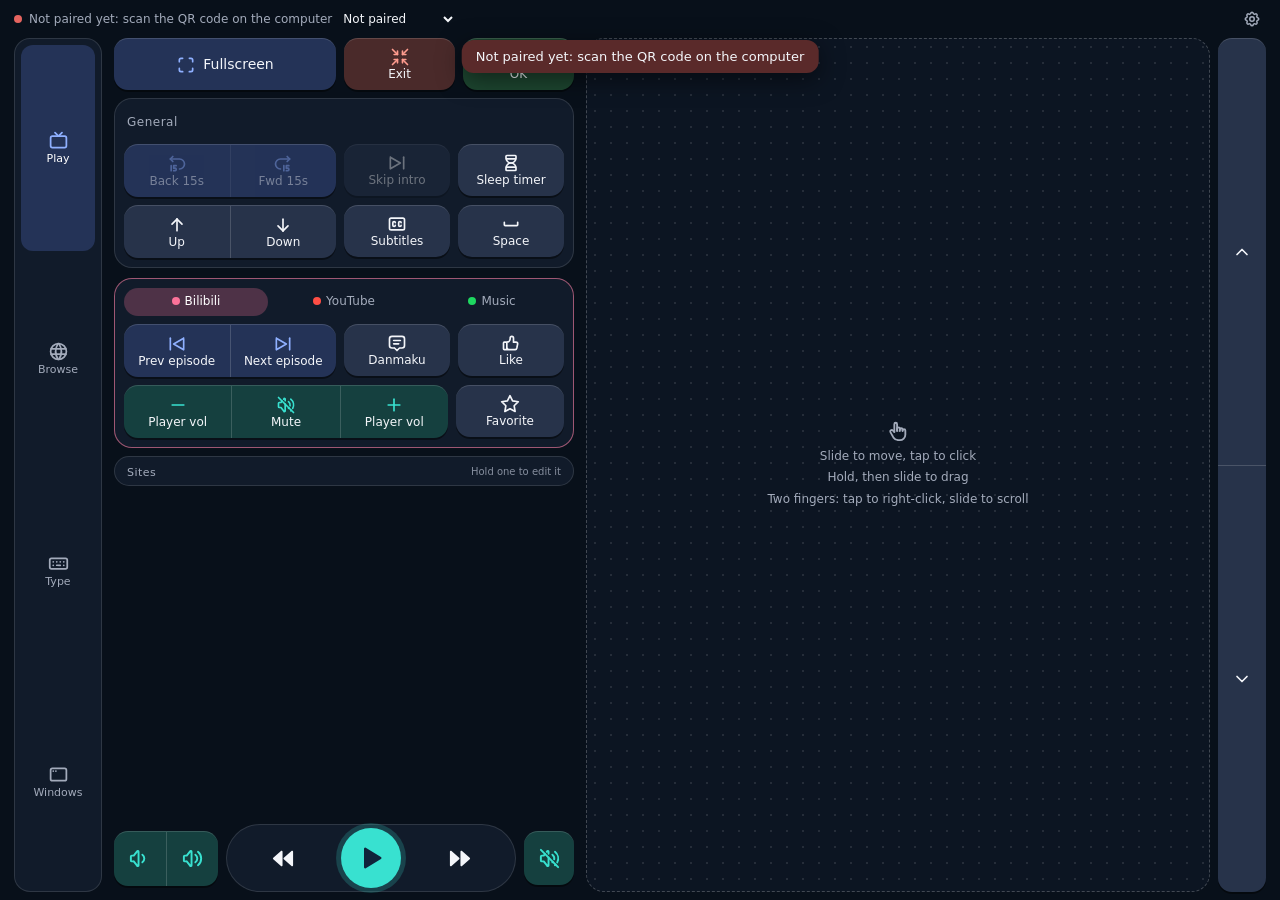
<file: src/phone_remote/web/index.html>
<!doctype html>
<html lang="en">
<head>
<meta charset="utf-8">
<meta name="viewport" content="width=device-width, initial-scale=1, maximum-scale=1, user-scalable=no, viewport-fit=cover">
<meta name="theme-color" content="#08101a">
<meta name="apple-mobile-web-app-capable" content="yes">
<meta name="mobile-web-app-capable" content="yes">
<meta name="apple-mobile-web-app-status-bar-style" content="black-translucent">
<meta name="apple-mobile-web-app-title" content="Remote">
<title>Remote</title>
<link rel="icon" href="favicon.svg" type="image/svg+xml">
<link rel="icon" href="favicon-32.png" sizes="32x32" type="image/png">
<link rel="icon" href="icon-192.png" sizes="192x192" type="image/png">
<link rel="apple-touch-icon" href="apple-touch-icon.png">
<!-- Android home screen name and icons. It has no start_url on purpose: the icon must keep the #token it was added with. -->
<link rel="manifest" href="manifest.webmanifest">
<link rel="stylesheet" href="css/app.css">
<!-- Keeps the English text from flashing before js/i18n.js swaps in another language -->
<script>try { if ((localStorage.lang || navigator.language).slice(0, 2) !== "en") document.documentElement.className = "translating"; } catch (e) {}</script>
</head>
<body data-screen="play">

<header><span id="dot"></span><span id="status">Connecting…</span><select id="device" aria-label="Switch computer"></select><span id="vol" class="vol" data-feature="volume_display"></span><button id="gear" aria-label="Settings"><svg class="ic"><use href="icons.svg#settings"/></svg></button></header>
<div id="toast" role="status"></div>

<!--
  The text in this file is English. js/i18n.js holds the other languages, keyed by the English text,
  so a new or changed label here needs a matching entry there.

  Attributes on buttons:
  data-k        key combination; mod means Ctrl on Windows and Command on a Mac
  data-mac      the combination to use on a Mac when it differs
  data-cmd      a command that is not a key press, such as playpause
  data-rel      seconds to jump relative to the current position
  data-step     direction of a jump whose length is chosen in Settings (backward / forward); js/settings.js sets its data-rel
  data-repeat   repeats while held
  data-only     only shown on this system (win / mac)
  data-feature  the feature switch it belongs to; removed when the switch is off
  Button colours: c-play blue (playback, main action)  c-vol cyan (volume)  c-ok green (confirm)
                  the play / pause key itself is brand cyan, the colour of the logo's signal
                  c-nav yellow (navigation)  c-exit red (exit, close, delete)
  Icons: <svg class="ic"><use href="icons.svg#name"/></svg>, the list is in scripts/build-icons.py

  Layout classes (css/app.css decides what each means at each screen size):
  roomy-only    shown on tablets only, where there is space to spare
  pair          two groups that sit side by side on an upright tablet and stack everywhere else
-->

<!-- Play -->
<section class="screen" id="play">
  <div class="card" id="nowcard" hidden>
    <!-- What kind of thing is playing (music or video), its title and artist, and the app playing it -->
    <div id="now" data-feature="play_state"><svg class="ic" id="nowkind" role="img" hidden><use href=""/></svg><span id="nowtitle"></span><small id="nowapp"></small></div>
    <div id="prog" data-feature="progress"><span id="cur">0:00</span><div id="track"><div id="fill"></div><div id="knob"></div></div><span id="total">0:00</span><span class="vol" data-feature="volume_display"></span></div>
  </div>
  <div class="padrow" data-feature="touchpad">
    <div class="pad"><svg class="ic"><use href="icons.svg#hand-finger"/></svg><span>Slide to move, tap to click<br>Hold, then slide to drag<br>Two fingers: tap to right-click, slide to scroll</span></div>
    <div class="rocker col">
      <button data-scroll="250" data-repeat aria-label="Scroll up"><svg class="ic"><use href="icons.svg#chevron-up"/></svg></button>
      <button data-scroll="-250" data-repeat aria-label="Scroll down"><svg class="ic"><use href="icons.svg#chevron-down"/></svg></button>
    </div>
  </div>

  <div class="row r211">
    <button class="c-play big" data-k="f"><svg class="ic"><use href="icons.svg#maximize"/></svg>Fullscreen</button>
    <button class="c-exit" data-k="esc"><svg class="ic"><use href="icons.svg#arrows-minimize"/></svg>Exit</button>
    <button class="c-ok" data-k="enter"><svg class="ic"><use href="icons.svg#check"/></svg>OK</button>
  </div>

  <div class="group" id="sitegroup">
    <div class="sitepanel">
    <div class="tabs" data-feature="site_keys">
      <button data-site="any">General</button>
      <button data-site="bili" style="--site:#fb7299"><em></em>Bilibili</button>
      <button data-site="yt" style="--site:#ff4e45"><em></em>YouTube</button>
      <button data-site="music" style="--site:#1ed760"><em></em>Music</button>
    </div>

    <div class="site" id="bili" data-feature="site_keys" style="--site:#fb7299">
      <div class="row r211">
        <div class="rocker c-play">
          <button data-k="["><svg class="ic"><use href="icons.svg#player-skip-back"/></svg>Prev episode</button>
          <button data-k="]"><svg class="ic"><use href="icons.svg#player-skip-forward"/></svg>Next episode</button>
        </div>
        <button data-k="d"><svg class="ic"><use href="icons.svg#message-2"/></svg>Danmaku</button>
        <button data-k="q"><svg class="ic"><use href="icons.svg#thumb-up"/></svg>Like</button>
      </div>
      <div class="row r31">
        <div class="rocker c-vol">
          <button data-k="down" data-repeat aria-label="Player volume down"><svg class="ic"><use href="icons.svg#minus"/></svg>Player vol</button>
          <button data-k="m"><svg class="ic"><use href="icons.svg#volume-off"/></svg>Mute</button>
          <button data-k="up" data-repeat aria-label="Player volume up"><svg class="ic"><use href="icons.svg#plus"/></svg>Player vol</button>
        </div>
        <button data-k="e"><svg class="ic"><use href="icons.svg#star"/></svg>Favorite</button>
      </div>
    </div>

    <div class="site" id="yt" data-feature="site_keys" style="--site:#ff4e45">
      <div class="row r211">
        <div class="rocker c-play">
          <button data-k="shift+p"><svg class="ic"><use href="icons.svg#player-skip-back"/></svg>Prev video</button>
          <button data-k="shift+n"><svg class="ic"><use href="icons.svg#player-skip-forward"/></svg>Next video</button>
        </div>
        <button data-k="c"><svg class="ic"><use href="icons.svg#badge-cc"/></svg>Subtitles</button>
        <button data-k="t"><svg class="ic"><use href="icons.svg#rectangle"/></svg>Theater</button>
      </div>
      <div class="row r22">
        <div class="rocker c-play">
          <button data-k="j" data-repeat><svg class="ic"><use href="icons.svg#rewind-backward-10"/></svg>Back 10s</button>
          <button data-k="l" data-repeat><svg class="ic"><use href="icons.svg#rewind-forward-10"/></svg>Fwd 10s</button>
        </div>
        <div class="rocker">
          <button data-k="shift+,"><svg class="ic"><use href="icons.svg#minus"/></svg>Slower</button>
          <button data-k="shift+."><svg class="ic"><use href="icons.svg#plus"/></svg>Faster</button>
        </div>
      </div>
    </div>

    <div class="site" id="music" data-feature="site_keys" style="--site:#1ed760">
      <div class="row r22">
        <div class="rocker c-play" data-only="win">
          <button data-k="prev"><svg class="ic"><use href="icons.svg#player-skip-back"/></svg>Prev track</button>
          <button data-k="next"><svg class="ic"><use href="icons.svg#player-skip-forward"/></svg>Next track</button>
        </div>
        <div class="rocker c-play" data-feature="progress">
          <button data-rel="-10"><svg class="ic"><use href="icons.svg#rewind-backward-10"/></svg>Back 10s</button>
          <button data-rel="10"><svg class="ic"><use href="icons.svg#rewind-forward-10"/></svg>Fwd 10s</button>
        </div>
      </div>
    </div>
    </div>

    <div class="site" id="any">
      <div class="gtitle roomy-only">General</div>
      <div class="row r211">
        <div class="rocker c-play" data-feature="progress">
          <button data-rel="-15" data-step="backward"><svg class="ic"><use href="icons.svg#rewind-backward-15"/></svg><span>Back 15s</span></button>
          <button data-rel="15" data-step="forward"><svg class="ic"><use href="icons.svg#rewind-forward-15"/></svg><span>Fwd 15s</span></button>
        </div>
        <button data-rel="90" data-feature="progress"><svg class="ic"><use href="icons.svg#player-skip-forward"/></svg>Skip intro</button>
        <button id="timer" data-feature="sleep_timer"><svg class="ic"><use href="icons.svg#hourglass"/></svg><span>Sleep timer</span></button>
      </div>
      <div class="row r211">
        <div class="rocker">
          <button data-k="up" data-repeat><svg class="ic"><use href="icons.svg#arrow-up"/></svg>Up</button>
          <button data-k="down" data-repeat><svg class="ic"><use href="icons.svg#arrow-down"/></svg>Down</button>
        </div>
        <button data-k="c"><svg class="ic"><use href="icons.svg#badge-cc"/></svg>Subtitles</button>
        <button data-k="space"><svg class="ic"><use href="icons.svg#space"/></svg>Space</button>
      </div>
    </div>
  </div>

  <!-- The same shortcuts as on the Browse screen -->
  <div class="group roomy-only" data-feature="open_sites">
    <div class="gtitle">Sites<small>Hold one to edit it</small></div>
    <div class="row r1111 shortcuts"></div>
  </div>
</section>

<!-- Browse -->
<section class="screen" id="browse">
  <div class="padrow" data-feature="touchpad">
    <div class="pad"><svg class="ic"><use href="icons.svg#hand-finger"/></svg><span>Slide to move, tap to click<br>Hold, then slide to drag<br>Two fingers: tap to right-click, slide to scroll</span></div>
    <div class="rocker col">
      <button data-scroll="250" data-repeat aria-label="Scroll up"><svg class="ic"><use href="icons.svg#chevron-up"/></svg></button>
      <button data-scroll="-250" data-repeat aria-label="Scroll down"><svg class="ic"><use href="icons.svg#chevron-down"/></svg></button>
    </div>
  </div>

  <div class="pair" data-feature="browser_keys">
  <div class="group">
    <div class="gtitle">Page</div>
    <div class="row r212">
      <div class="rocker c-nav">
        <button data-k="alt+left" data-mac="mod+["><svg class="ic"><use href="icons.svg#arrow-left"/></svg>Back</button>
        <button data-k="alt+right" data-mac="mod+]"><svg class="ic"><use href="icons.svg#arrow-right"/></svg>Forward</button>
      </div>
      <button data-k="mod+r"><svg class="ic"><use href="icons.svg#refresh"/></svg>Reload</button>
      <div class="rocker">
        <button data-k="mod+-" aria-label="Zoom out"><svg class="ic"><use href="icons.svg#zoom-out"/></svg></button>
        <button data-k="mod+=" aria-label="Zoom in"><svg class="ic"><use href="icons.svg#zoom-in"/></svg></button>
      </div>
    </div>
  </div>
  <div class="group">
    <div class="gtitle">Tabs</div>
    <div class="row r211">
      <div class="rocker c-nav">
        <button data-k="ctrl+shift+tab"><svg class="ic"><use href="icons.svg#chevron-left"/></svg>Prev tab</button>
        <button data-k="ctrl+tab"><svg class="ic"><use href="icons.svg#chevron-right"/></svg>Next tab</button>
      </div>
      <button data-k="mod+t"><svg class="ic"><use href="icons.svg#plus"/></svg>New tab</button>
      <button class="c-exit" data-k="mod+w"><svg class="ic"><use href="icons.svg#x"/></svg>Close tab</button>
    </div>
  </div>
  </div>

  <div class="group" data-feature="open_sites">
    <div class="gtitle">Sites<small>Hold one to edit it</small></div>
    <div class="row r1111 shortcuts"></div>
  </div>
</section>

<!-- Type -->
<section class="screen" id="type">
  <div class="compose" data-feature="text_input">
    <textarea id="text" enterkeyhint="enter" autocomplete="off" placeholder="Type here, or tap the mic on your keyboard to dictate"></textarea>
    <div class="row r12">
      <button id="closeText" class="expanded-only">Close</button>
      <button class="c-exit expanded-only" data-k="backspace" data-repeat aria-label="Backspace on PC"><svg class="ic"><use href="icons.svg#backspace"/></svg></button>
      <button id="sendText">Type only</button>
      <button id="sendEnter" class="primary"><svg class="ic"><use href="icons.svg#send"/></svg>Type and press Enter</button>
    </div>
  </div>
  <div class="padrow" data-feature="touchpad">
    <div class="pad"><svg class="ic"><use href="icons.svg#hand-finger"/></svg><span>Slide to move, tap to click<br>Hold, then slide to drag<br>Two fingers: tap to right-click, slide to scroll</span></div>
    <div class="rocker col">
      <button data-scroll="250" data-repeat aria-label="Scroll up"><svg class="ic"><use href="icons.svg#chevron-up"/></svg></button>
      <button data-scroll="-250" data-repeat aria-label="Scroll down"><svg class="ic"><use href="icons.svg#chevron-down"/></svg></button>
    </div>
  </div>
  <div class="pair">
  <div class="group">
    <div class="gtitle roomy-only">Editing</div>
    <div class="row r211">
      <button class="c-ok big" data-k="enter"><svg class="ic"><use href="icons.svg#corner-down-left"/></svg>Enter</button>
      <button data-k="shift+enter"><svg class="ic"><use href="icons.svg#arrow-bar-down"/></svg>New line</button>
      <button class="c-exit" data-k="backspace" data-repeat><svg class="ic"><use href="icons.svg#backspace"/></svg>Backspace</button>
    </div>
    <div class="row r1111">
      <button data-k="mod+a"><svg class="ic"><use href="icons.svg#select-all"/></svg>Select all</button>
      <button data-k="mod+z"><svg class="ic"><use href="icons.svg#arrow-back-up"/></svg>Undo</button>
      <button data-k="tab" data-repeat><svg class="ic"><use href="icons.svg#arrow-bar-to-right"/></svg>Tab</button>
      <button data-k="mod+l"><svg class="ic"><use href="icons.svg#link"/></svg>Address bar</button>
    </div>
  </div>
  <!-- Keys named after what they are, because each means something different from one program to the next:
       Esc stops an AI reply or closes a dialog, Ctrl+C interrupts a terminal, Shift+Tab switches mode in Claude Code. -->
  <div class="group">
    <div class="gtitle roomy-only">Control</div>
    <div class="row r1111">
      <button data-k="up" data-repeat><svg class="ic"><use href="icons.svg#arrow-up"/></svg>Up</button>
      <button data-k="down" data-repeat><svg class="ic"><use href="icons.svg#arrow-down"/></svg>Down</button>
      <button data-k="shift+tab"><svg class="ic"><use href="icons.svg#switch-horizontal"/></svg>Shift+Tab</button>
      <!-- Ctrl/Cmd+Shift+O starts a new conversation in ChatGPT -->
      <button data-k="mod+shift+o"><svg class="ic"><use href="icons.svg#message-plus"/></svg>New AI chat</button>
    </div>
    <div class="row r112">
      <button class="c-exit" data-k="esc"><svg class="ic"><use href="icons.svg#player-stop"/></svg>Esc</button>
      <button class="c-exit" data-k="ctrl+c"><svg class="ic"><use href="icons.svg#x"/></svg>Ctrl+C</button>
      <button class="c-play big" data-k="win+h" data-mac="ctrl+alt+d"><svg class="ic"><use href="icons.svg#microphone"/></svg>Dictate on PC</button>
    </div>
  </div>
  </div>
</section>

<!-- Windows -->
<section class="screen" id="wins">
  <div class="padrow roomy-only" data-feature="touchpad">
    <div class="pad"><svg class="ic"><use href="icons.svg#hand-finger"/></svg><span>Slide to move, tap to click<br>Hold, then slide to drag<br>Two fingers: tap to right-click, slide to scroll</span></div>
    <div class="rocker col">
      <button data-scroll="250" data-repeat aria-label="Scroll up"><svg class="ic"><use href="icons.svg#chevron-up"/></svg></button>
      <button data-scroll="-250" data-repeat aria-label="Scroll down"><svg class="ic"><use href="icons.svg#chevron-down"/></svg></button>
    </div>
  </div>
  <div class="label" data-feature="windows">Tap a window to bring it to the front</div>
  <div id="winlist" data-feature="windows"></div>
  <div class="group" id="winkeys">
    <div class="gtitle">Current window</div>
    <div class="row r22">
      <!-- Win+Shift+Right sends the window to the next monitor, for example a TV plugged in as a second screen -->
      <button class="c-nav big" data-k="win+shift+right" data-only="win"><svg class="ic"><use href="icons.svg#screen-share"/></svg>To other screen</button>
      <div class="rocker">
        <button data-k="win+down" data-mac="mod+m"><svg class="ic"><use href="icons.svg#minus"/></svg>Minimize</button>
        <button data-k="win+up" data-mac="ctrl+mod+f"><svg class="ic"><use href="icons.svg#maximize"/></svg>Maximize</button>
      </div>
    </div>
    <div class="row r111">
      <button data-k="alt+tab" data-mac="mod+tab"><svg class="ic"><use href="icons.svg#switch-horizontal"/></svg>Last window</button>
      <button data-k="win+tab" data-mac="ctrl+up"><svg class="ic"><use href="icons.svg#layout-grid"/></svg>All windows</button>
      <button class="c-play" data-k="f11" data-only="win"><svg class="ic"><use href="icons.svg#arrows-maximize"/></svg>Page fullscreen</button>
    </div>
  </div>
</section>

<!-- Playback bar, always visible -->
<div class="bar">
  <div class="rocker c-vol">
    <button data-k="voldown" data-repeat aria-label="Volume down"><svg class="ic"><use href="icons.svg#volume-2"/></svg></button>
    <button data-k="volup" data-repeat aria-label="Volume up"><svg class="ic"><use href="icons.svg#volume"/></svg></button>
  </div>
  <div class="seek">
    <button data-k="left" data-repeat aria-label="Rewind"><svg class="ic"><use href="icons.svg#player-track-prev"/></svg></button>
    <button class="playbtn" data-cmd="playpause" data-state="unknown" aria-label="Play or pause"><svg class="ic s-play"><use href="icons.svg#player-play"/></svg><svg class="ic s-pause"><use href="icons.svg#player-pause"/></svg></button>
    <button data-k="right" data-repeat aria-label="Fast forward"><svg class="ic"><use href="icons.svg#player-track-next"/></svg></button>
  </div>
  <button class="c-vol mute" data-k="mute" aria-label="Mute"><svg class="ic"><use href="icons.svg#volume-off"/></svg></button>
</div>

<nav>
  <button data-go="play"><svg class="ic"><use href="icons.svg#device-tv"/></svg>Play</button>
  <button data-go="browse"><svg class="ic"><use href="icons.svg#world"/></svg>Browse</button>
  <button data-go="type"><svg class="ic"><use href="icons.svg#keyboard"/></svg>Type</button>
  <button data-go="wins"><svg class="ic"><use href="icons.svg#app-window"/></svg>Windows</button>
</nav>

<!-- Add or edit a site shortcut -->
<div id="sheet" class="sheet" role="dialog" aria-modal="true" aria-labelledby="sheettitle" hidden>
  <form id="sheetform">
    <h3 id="sheettitle">Add shortcut</h3>
    <label>Address<input id="sheeturl" type="text" inputmode="url" autocomplete="off" autocapitalize="off" spellcheck="false" placeholder="bilibili.com"></label>
    <label>Name<input id="sheetname" type="text" maxlength="12" autocomplete="off" placeholder="Leave empty to use the page's own title"></label>
    <p id="sheeterror" class="error" role="alert"></p>
    <div class="row r12">
      <button type="button" id="sheetcancel">Cancel</button>
      <button type="submit" class="primary" id="sheetsave">Save</button>
    </div>
    <button type="button" class="c-exit" id="sheetdelete"><svg class="ic"><use href="icons.svg#trash"/></svg>Delete this shortcut</button>
  </form>
</div>

<!-- Add another computer, or rename the current one (then only the name field shows) -->
<div id="devsheet" class="sheet" role="dialog" aria-modal="true" aria-labelledby="devtitle" hidden>
  <form id="devform">
    <h3 id="devtitle">Add computer</h3>
    <div id="devadd">
      <!-- One photo, not a live camera: a page served over plain HTTP is not allowed the camera itself (js/qr.js) -->
      <button type="button" id="devphoto" class="big">Take a photo of its QR code</button>
      <input id="devfile" type="file" accept="image/*" capture="environment" hidden>
      <label>Address shown on that computer's QR page<input id="devurl" type="text" inputmode="url" autocomplete="off" autocapitalize="off" spellcheck="false" placeholder="192.168.1.5:8765/#code"></label>
      <p id="deverror" class="error" role="alert"></p>
      <p class="hint">Take a photo of the QR code on that computer's screen, or type the address shown under it. The address is stored only on this device.</p>
    </div>
    <label>Name<input id="devname" type="text" maxlength="16" autocomplete="off" placeholder="Leave empty to use the computer's own name"></label>
    <div class="row r12">
      <button type="button" id="devcancel">Cancel</button>
      <button type="submit" class="primary" id="devsave">Save</button>
    </div>
  </form>
</div>

<!-- Shown once, on a home screen icon that still holds the IP address (js/stable.js) -->
<div id="stablesheet" class="sheet" role="dialog" aria-modal="true" aria-labelledby="stabletitle" hidden>
  <form>
    <h3 id="stabletitle">Keep this icon working</h3>
    <p class="hint">The router can give this computer a new address, and then this icon stops opening. Open the address that stays the same, add that page to your home screen, then delete this icon.</p>
    <div class="row r12">
      <button type="button" id="stablelater">Later</button>
      <a id="stablelink" class="button primary" target="_blank" rel="noopener">Open new address</a>
    </div>
  </form>
</div>

<!-- Settings, opened from the gear in the header. Each choice takes effect as soon as it is tapped. -->
<div id="setsheet" class="sheet" role="dialog" aria-modal="true" aria-labelledby="settitle" hidden>
  <form id="setform">
    <h3 id="settitle">Settings</h3>
    <div class="field">
      <div class="flabel">Language</div>
      <div class="seg" id="setlang"><button type="button" data-value="en">English</button><button type="button" data-value="zh">中文</button></div>
    </div>
    <div class="field">
      <div class="flabel">Touchpad side when the screen is wide</div>
      <div class="seg" id="setside"><button type="button" data-value="left">Left</button><button type="button" data-value="right">Right</button></div>
      <p class="hint">Right suits steering the pointer with your right thumb.</p>
    </div>
    <div class="field" data-feature="progress">
      <div class="flabel">Back and Fwd jump on the General tab</div>
      <div class="seg" id="setseek"><button type="button" data-value="5">5s</button><button type="button" data-value="10">10s</button><button type="button" data-value="15">15s</button><button type="button" data-value="30">30s</button></div>
    </div>
    <p class="hint" id="setversion"></p>
    <button type="submit" class="primary">Done</button>
  </form>
</div>

<script type="module" src="js/main.js"></script>
</body>
</html>
</file>
<file: src/phone_remote/web/css/app.css>
/* 三层亮度：背景最暗，面板居中，按键最亮。颜色按功能分：
   蓝 播放和主操作 / 青 音量 / 绿 确认 / 黄 跳转 / 红 退出、关闭、删除，其余是灰色。 */
:root {
  /* Surfaces lean toward the logo's navy (#10233a); --brand is its signal cyan */
  --bg:#08101a; --panel:#111b2a; --key:#27334a; --key-on:#35435d; --line:rgba(255,255,255,.12);
  --brand:#38e1d0; --brand-on:#2cc4b4; --brand-ink:#10233a;
  --text:#f4f6fa; --dim:#a3abbb; --ok:#3ddc97; --bad:#e5645f;
  --play:#5b8cff; --play-on:#4673e0; --play-bg:#243357; --play-ic:#8fb0ff;
  --vol-bg:#15403f; --vol-ic:#38e1d0; --confirm-bg:#1d4630; --confirm-ic:#6fe3a2;
  --nav-bg:#473a1c; --nav-ic:#ffd27a; --exit-bg:#4a2a2a; --exit-ic:#ff9c8f;
  --keyh:clamp(42px, 6.6dvh, 52px); --gap:8px;
}
* { box-sizing:border-box; -webkit-tap-highlight-color:transparent; -webkit-touch-callout:none; user-select:none; -webkit-user-select:none; }
/* overscroll-behavior stops pull-to-refresh on Android. Chrome reads it from body, Firefox only from html. */
html { height:100%; background:var(--bg); overscroll-behavior:none; }
body { margin:0 auto; height:100%; height:100dvh; max-width:520px; overflow:hidden; overscroll-behavior:none;
       background:var(--bg); color:var(--text); font-family:system-ui,-apple-system,"PingFang SC","Microsoft YaHei",sans-serif;
       display:flex; flex-direction:column; padding:calc(8px + env(safe-area-inset-top)) 14px 0; }
[hidden] { display:none !important; }
.ic { width:20px; height:20px; display:block; margin:0 auto 1px; pointer-events:none; flex:none; }

/* 顶部状态 */
header { display:flex; align-items:center; gap:7px; height:26px; flex:none; font-size:12px; color:var(--dim); }
#dot { width:8px; height:8px; border-radius:50%; background:var(--dim); }
#dot.ok { background:var(--ok); } #dot.bad { background:var(--bad); }
.vol { color:var(--vol-ic); font-weight:600; font-variant-numeric:tabular-nums; }
#vol { margin-left:auto; }
#prog .vol { display:none; }   /* the copy in the progress line, shown on an upright phone */

/* 按键：顶部一道高光、底部一道阴影，看起来是凸起可按的 */
button, a.button { font:inherit; color:var(--text); background:var(--key); border:0; border-top:1px solid rgba(255,255,255,.14); border-radius:14px;
         height:var(--keyh); min-width:0; font-size:12px; line-height:1.15; padding:0 2px; box-shadow:0 2px 0 rgba(0,0,0,.45); touch-action:manipulation;
         transition:transform .08s, filter .08s; }
a.button { text-decoration:none; }
button.on { filter:brightness(1.35); transform:translateY(1px) scale(.98); }
button.c-play { background:var(--play-bg); } .c-play .ic { color:var(--play-ic); }
button.c-vol { background:var(--vol-bg); } .c-vol .ic { color:var(--vol-ic); }
button.c-ok { background:var(--confirm-bg); } .c-ok .ic { color:var(--confirm-ic); }
button.c-nav { background:var(--nav-bg); } .c-nav .ic { color:var(--nav-ic); }
button.c-exit { background:var(--exit-bg); } .c-exit .ic { color:var(--exit-ic); }
button.big, button.primary, a.primary { font-size:14px; display:flex; align-items:center; justify-content:center; gap:7px; }
.big .ic, .primary .ic { margin:0; }
/* Darker than --play, which white text does not stand out from enough (3.2:1; this is 4.8:1) */
button.primary, a.primary { background:#3f6bdb; color:#fff; } button.primary .ic { width:18px; height:18px; }

/* 胶囊键：一对相关的按键连成一个，中间一道分隔线 */
.rocker { display:flex; background:var(--key); border-radius:14px; border-top:1px solid rgba(255,255,255,.14); box-shadow:0 2px 0 rgba(0,0,0,.45); overflow:hidden; }
.rocker button { flex:1; min-width:0; background:transparent; border:0; box-shadow:none; border-radius:0; }
.rocker button + button { border-left:1px solid rgba(255,255,255,.16); }
.rocker button.on { background:rgba(255,255,255,.12); filter:none; transform:none; }
.rocker.col { flex-direction:column; width:48px; flex:none; }
.rocker.col button { height:auto; } .rocker.col button + button { border-left:0; border-top:1px solid rgba(255,255,255,.16); }
.rocker.c-play { background:var(--play-bg); } .rocker.c-vol { background:var(--vol-bg); } .rocker.c-nav { background:var(--nav-bg); }

/* 排版：一行里各格的宽度比例 */
.row { display:grid; gap:var(--gap); }
.r211 { grid-template-columns:2fr 1fr 1fr; } .r212 { grid-template-columns:1.7fr .9fr 1.4fr; } .r22 { grid-template-columns:1fr 1fr; } .r31 { grid-template-columns:3fr 1fr; }
.r112 { grid-template-columns:1fr 1fr 2fr; } .r111 { grid-template-columns:repeat(3,1fr); } .r1111 { grid-template-columns:repeat(4,1fr); } .r12 { grid-template-columns:1fr 1.6fr; }
.row > :only-child { grid-column:1 / -1; }

/* 面板：把一组相关的按键装在一起 */
.group, .card, .compose { background:var(--panel); border:1px solid var(--line); border-radius:18px; padding:9px; flex:none; display:flex; flex-direction:column; gap:var(--gap); }
.group:empty, .row:empty { display:none; }
.gtitle { font-size:11px; color:var(--dim); margin:0 3px -3px; letter-spacing:.5px; display:flex; }
.gtitle small { margin-left:auto; font-size:10px; opacity:.8; letter-spacing:0; }
.label { font-size:11px; color:var(--dim); margin:1px 3px -4px; letter-spacing:.5px; flex:none; }
/* Wrappers that only become boxes on bigger screens; on a phone their children lay out as if they were not there */
.pair, .sitepanel { display:contents; }

/* 页面 */
.screen { flex:1; min-height:0; display:none; flex-direction:column; gap:9px; padding:5px 0 9px; }
body[data-screen="play"] #play, body[data-screen="browse"] #browse, body[data-screen="type"] #type, body[data-screen="wins"] #wins { display:flex; }

/* 正在播放：标题和进度条 */
.card { padding:10px 12px; gap:8px; }
#now { display:flex; align-items:center; gap:7px; font-size:14px; font-weight:600; white-space:nowrap; }
#nowkind { width:18px; height:18px; margin:0; color:var(--play-ic); }
#nowtitle { flex:1; min-width:0; overflow:hidden; text-overflow:ellipsis; }
#nowtitle span { font-weight:400; color:var(--dim); }
#nowapp { flex:none; font-size:11px; font-weight:400; color:var(--dim); }
#now.paused #nowtitle, #now.paused #nowkind { color:var(--dim); }
#prog { display:flex; align-items:center; gap:9px; font-size:11px; color:var(--dim); font-variant-numeric:tabular-nums; }
#track { flex:1; height:24px; position:relative; touch-action:none; }
#track::before, #fill { content:""; position:absolute; left:0; top:9px; height:6px; border-radius:3px; }
#track::before { right:0; background:#2d3a52; }
#fill { width:0; background:var(--play); }
#knob { position:absolute; left:0; top:4px; width:16px; height:16px; margin-left:-8px; border-radius:50%; background:#fff; box-shadow:0 1px 4px rgba(0,0,0,.5); }
body.notimeline #prog { display:none; }
body.notimeline [data-rel] { opacity:.4; }

/* 触控板：虚线边加点阵底纹，和按键区分开 */
.padrow { flex:1; min-height:84px; display:flex; gap:var(--gap); }
.pad { flex:1; border-radius:18px; border:1.5px dashed rgba(255,255,255,.22); touch-action:none;
       background:radial-gradient(rgba(255,255,255,.10) 1px, transparent 1.4px) 0 0/16px 16px, #0c1522;
       display:flex; flex-direction:column; align-items:center; justify-content:center; gap:4px; color:var(--dim); font-size:12px; text-align:center; line-height:1.8; }
.pad .ic { width:22px; height:22px; margin:0; }
.pad.on { border-color:rgba(143,176,255,.7); }
/* The mouse button is held down: a drag is in progress */
.pad.hold { border-style:solid; border-color:var(--brand); background-color:#0f2630; }

/* 网站分页：选中哪个网站，整块面板的边框就是它的颜色 */
.tabs { display:flex; gap:4px; }
.tabs button { flex:1; height:28px; font-size:12px; border-radius:14px; background:transparent; border:0; box-shadow:none; color:var(--dim); white-space:nowrap; }
.tabs em, .shortcut em { width:8px; height:8px; border-radius:50%; display:inline-block; margin-right:5px; background:var(--site, var(--dim)); }
.tabs button.sel { background:color-mix(in srgb, var(--site, #8a93a6) 26%, var(--panel)); color:#fff; }
.site { display:none; flex-direction:column; gap:var(--gap); } .site.sel { display:flex; }
#sitegroup { border-color:color-mix(in srgb, var(--site, transparent) 55%, var(--line)); }

/* 常用网页 */
.shortcut { font-size:12px; white-space:nowrap; overflow:hidden; text-overflow:ellipsis; padding:0 6px; }
.shortcut.add { background:transparent; border:1.5px dashed rgba(255,255,255,.22); box-shadow:none; color:var(--dim); }

/* 输入 */
.compose { padding:10px; }
textarea { font:inherit; font-size:16px; color:var(--text); background:transparent; border:0; padding:2px 4px; height:46px; resize:none; outline:none; user-select:text; -webkit-user-select:text; }
textarea::placeholder, input::placeholder { color:#8690a2; }
/* While typing, the text box covers the screen down to the top of the on-screen keyboard (js/text.js keeps --vvh and --vvt current) */
.compose.expanded { position:fixed; z-index:9; left:0; right:0; top:var(--vvt, 0px); height:var(--vvh, 100dvh); border:0; border-radius:0;
                    padding:calc(var(--keyh) + 14px + env(safe-area-inset-top)) max(12px, env(safe-area-inset-right)) 10px max(12px, env(safe-area-inset-left)); }
.compose.expanded textarea { flex:1; height:auto; background:var(--bg); border:1px solid var(--play); border-radius:14px; padding:10px 12px; line-height:1.5; }
.compose.expanded .expanded-only { display:block; }
/* Close sits in the top corner, leaving the row beside the keyboard to Backspace on the computer and the two ways to send */
.compose.expanded #closeText { position:absolute; top:calc(8px + env(safe-area-inset-top)); right:max(12px, env(safe-area-inset-right)); width:auto; padding:0 18px; }
.compose.expanded .row { grid-template-columns:56px 1fr 1.6fr; }
.compose [data-k="backspace"] .ic { width:24px; height:24px; margin:0 auto; }

/* 窗口列表 */
#winlist { flex:1; min-height:0; overflow-y:auto; -webkit-overflow-scrolling:touch; display:flex; flex-direction:column; gap:6px; border-radius:14px; }
#winlist button { flex:none; height:auto; min-height:50px; display:flex; align-items:center; gap:10px; padding:8px 12px; text-align:left; font-size:13px; touch-action:pan-y;
                  background:var(--panel); border:1px solid var(--line); box-shadow:none; }
#winlist .av { width:30px; height:30px; border-radius:9px; background:var(--key); display:flex; align-items:center; justify-content:center; font-size:14px; font-weight:600; color:#cfd5e1; flex:none; }
#winlist .name { min-width:0; flex:1; white-space:nowrap; overflow:hidden; text-overflow:ellipsis; }
#winlist small { display:block; font-size:11px; color:var(--dim); }
#winlist .tag { font-size:11px; color:var(--play-ic); flex:none; }
#winlist button.active { border-color:var(--play); background:#182036; } #winlist button.active .av { background:var(--play); color:#fff; }
#winlist p { color:var(--dim); font-size:13px; text-align:center; margin:auto; }

/* 常驻的播放条：音量、快退 播放 快进、静音 */
.bar { display:grid; grid-template-columns:104px 1fr 50px; gap:var(--gap); align-items:center; flex:none; margin-bottom:9px; }
.bar .rocker button, .bar .mute { height:54px; } .bar .ic { width:23px; height:23px; margin:0 auto; }
.seek { display:grid; grid-template-columns:1fr 64px 1fr; align-items:center; height:68px; border-radius:34px; background:var(--panel); border:1px solid var(--line); }
.seek button { background:transparent; border:0; box-shadow:none; height:56px; border-radius:28px; }
.seek button.on { background:rgba(255,255,255,.1); filter:none; transform:none; }
/* 播放键：播放中是实心蓝色加暂停图标，暂停时是空心描边加播放图标 */
.seek .playbtn { width:60px; height:60px; border-radius:50%; justify-self:center; background:var(--brand); color:var(--brand-ink); box-shadow:0 0 0 5px rgba(56,225,208,.2); }
.playbtn .ic { width:28px; height:28px; display:none; }
.playbtn[data-state="playing"] .s-pause, .playbtn[data-state="paused"] .s-play, .playbtn[data-state="unknown"] .s-play { display:block; }
.seek .playbtn.on { background:var(--brand-on); transform:scale(.94); }
.seek .playbtn[data-state="paused"] { background:var(--key); color:var(--brand); box-shadow:inset 0 0 0 2px var(--brand); }

/* 底部导航 */
nav { display:flex; flex:none; margin:0 -14px; padding:6px 14px calc(6px + env(safe-area-inset-bottom)); background:var(--panel); border-top:1px solid var(--line); }
nav button { flex:1; height:46px; background:transparent; border:0; box-shadow:none; border-radius:12px; color:var(--dim); font-size:11px; }
nav .ic { width:21px; height:21px; margin-bottom:2px; }
nav button.sel { color:#fff; background:var(--play-bg); } nav button.sel .ic { color:var(--play-ic); }
nav button.on { filter:none; transform:none; }

/* 提示 */
#toast { position:fixed; left:50%; top:calc(40px + env(safe-area-inset-top)); transform:translateX(-50%); max-width:86vw; background:#2a3650; color:var(--text);
         padding:9px 14px; border-radius:12px; font-size:13px; box-shadow:0 6px 24px rgba(0,0,0,.5); opacity:0; pointer-events:none; transition:opacity .2s; z-index:20; }
#toast.show { opacity:1; } #toast.bad { background:#5a2a2a; }

/* 添加、修改快捷方式的面板，从底部弹出 */
.sheet { position:fixed; inset:0; z-index:10; background:rgba(0,0,0,.6); display:flex; align-items:flex-end; justify-content:center; }
.sheet form { width:100%; max-width:520px; background:var(--panel); border:1px solid var(--line); border-radius:22px 22px 0 0; padding:18px 16px calc(18px + env(safe-area-inset-bottom)); }
.sheet form, #devadd { display:flex; flex-direction:column; gap:12px; }
.sheet h3 { margin:0; font-size:16px; font-weight:600; }
.sheet label { font-size:12px; color:var(--dim); display:flex; flex-direction:column; gap:6px; }
.sheet input { font:inherit; font-size:16px; color:var(--text); background:var(--bg); border:1px solid var(--line); border-radius:12px; padding:0 12px; height:46px; outline:none; user-select:text; -webkit-user-select:text; }
.sheet input:focus { border-color:var(--play); }
.sheet .error { margin:-4px 2px; font-size:12px; color:var(--exit-ic); min-height:16px; }
.sheet .hint { margin:-8px 2px 0; font-size:12px; color:var(--dim); line-height:1.6; }
.sheet button:disabled { opacity:.45; }

/* Computer switcher in the header: a native menu that looks like plain text */
#device { font:inherit; color:var(--text); background:transparent; border:0; padding:0; max-width:46%; text-overflow:ellipsis; align-self:stretch; }
#device option { color:#000; }

/* Gear in the header that opens Settings */
#gear { width:28px; height:26px; padding:0; margin-left:4px; flex:none; background:transparent; border:0; box-shadow:none; color:var(--dim); }
#gear .ic { width:18px; height:18px; margin:0 auto; }
#gear.on { filter:none; transform:none; color:var(--text); }
.translating body { visibility:hidden; }

/* Settings sheet: each setting is a row of choices, the current one lit */
.field { display:flex; flex-direction:column; gap:6px; }
.flabel { font-size:12px; color:var(--dim); }
.field .hint { margin:0 2px; }
.seg { display:flex; gap:4px; padding:4px; border-radius:14px; background:var(--bg); border:1px solid var(--line); }
.seg button { flex:1; height:40px; font-size:14px; border-radius:10px; background:transparent; border:0; box-shadow:none; color:var(--dim); }
.seg button.sel { background:var(--key); color:var(--text); }
.sheet form { max-height:100dvh; overflow-y:auto; }

/* Parts that only some layouts show. Kept after every other plain rule so that those cannot switch them back on. */
.roomy-only { display:none; }
.expanded-only:not(.compose.expanded *) { display:none; }

/* ---- Phone held upright: height goes to the touchpad ----
   Keys are 44 px, the smallest a finger hits reliably. The four screen tabs move up into the status line,
   so the foot of the screen holds only the playback bar. The header is display:contents, so its parts sit
   straight on the page's grid beside the tabs. */
@media (orientation:portrait) and (max-width:699px) {
  :root { --keyh:44px; --gap:6px; }
  body { display:grid; grid-template-columns:auto minmax(0,1fr) auto auto; grid-template-rows:44px minmax(0,1fr) auto;
         column-gap:6px; padding:calc(4px + env(safe-area-inset-top)) 12px 0; }
  header { display:contents; }
  #dot { grid-area:1 / 1; align-self:center; }
  #status, #vol { display:none; }   /* a lost connection still turns the dot red and shows a message */
  #device { grid-area:1 / 2; max-width:none; min-width:0; font-size:14px; font-weight:600; }
  nav { grid-area:1 / 3; align-self:center; gap:2px; margin:0; padding:0; border:1px solid var(--line); border-radius:14px; }
  /* Icons only, the current screen also shows its name */
  nav button { flex:none; width:44px; height:42px; font-size:0; border-radius:13px; }
  nav .ic { margin:0 auto; }
  nav button.sel { width:auto; padding:0 10px; font-size:12px; display:flex; align-items:center; gap:5px; }
  nav button.sel .ic { margin:0; }
  #gear { grid-area:1 / 4; width:40px; height:44px; margin:0; }
  #gear .ic { width:20px; height:20px; }
  .screen { grid-column:1 / -1; grid-row:2; gap:6px; padding:4px 0 6px; }
  #toast { top:calc(56px + env(safe-area-inset-top)); }

  .group, .compose { padding:6px; border-radius:16px; }
  .tabs button { height:26px; }
  .rocker.col { width:44px; }

  /* Now playing: title, then the progress line with the volume at its end */
  .card { padding:5px 10px 3px; gap:0; border-radius:14px; }
  #now { font-size:13px; }
  #track { height:20px; }
  #track::before, #fill { top:8px; height:4px; }
  #knob { top:3px; width:14px; height:14px; margin-left:-7px; }
  #prog .vol { display:inline; }
  /* Without a timeline the line stays for the volume alone */
  body.notimeline #prog { display:flex; }
  body.notimeline #prog > :not(.vol) { visibility:hidden; }

  .bar { grid-column:1 / -1; grid-row:3; grid-template-columns:96px 1fr 48px; margin-bottom:max(8px, env(safe-area-inset-bottom)); }
  .bar .rocker button, .bar .mute { height:48px; }
  .seek { height:56px; grid-template-columns:1fr 56px 1fr; border-radius:28px; }
  .seek button { height:48px; border-radius:24px; }
  .seek .playbtn { width:50px; height:50px; box-shadow:0 0 0 4px rgba(56,225,208,.2); }
  .playbtn .ic { width:24px; height:24px; }
}

/* ---- Tablets, either way up: enough room to show more at once ---- */
@media (min-width:700px) and (min-height:600px) {
  body { max-width:none; }
  .roomy-only { display:flex; }
  /* The general keys and the keys for one site show together, as two panels, instead of sharing one behind tabs */
  #sitegroup { background:none; border:0; border-radius:0; padding:0; gap:10px; }
  #any, .sitepanel { display:flex; flex-direction:column; gap:var(--gap); background:var(--panel); border:1px solid var(--line); border-radius:18px; padding:9px; }
  #any { order:-1; }
  .sitepanel { border-color:color-mix(in srgb, var(--site, transparent) 55%, var(--line)); }
  .tabs [data-site="any"] { display:none; }
  #any .gtitle { height:28px; align-items:center; font-size:12px; margin:0 3px; }   /* as tall as the row of tabs beside it */
}

/* ---- Upright tablet: touchpad across the top, keys in two columns under it ---- */
@media (min-width:700px) and (min-height:600px) and (orientation:portrait) {
  .pair, #sitegroup { display:grid; grid-template-columns:minmax(0,1fr) minmax(0,1fr); gap:12px; }
  .bar { grid-template-columns:220px 1fr 104px; }
  #wins .padrow { flex:1.6; }
  #winkeys { display:grid; grid-template-columns:minmax(0,1fr) minmax(0,1fr); gap:var(--gap) 12px; }
  #winkeys .gtitle { grid-column:1 / -1; }
}

/* ---- Held sideways, phone or tablet: navigation down one edge, keys in the middle, touchpad on the other side ----
   The showing screen is display:contents, so its parts sit straight on the page's grid: every part in the keys
   column in turn, the touchpad over the full height of its own column, and the playback bar at the foot of the keys. */
@media (orientation:landscape) and (min-width:600px) {
  body { --rail:88px; --keys:clamp(360px, 37vw, 460px);
         max-width:none; display:grid; grid-template-columns:var(--rail) var(--keys) minmax(0,1fr);
         grid-template-rows:auto repeat(6, auto) minmax(0,1fr) auto; column-gap:12px;
         padding:calc(6px + env(safe-area-inset-top)) max(14px, env(safe-area-inset-right)) max(8px, env(safe-area-inset-bottom)) max(14px, env(safe-area-inset-left)); }
  header { grid-column:1 / -1; grid-row:1; margin-bottom:6px; }
  nav { grid-column:1; grid-row:2 / -1; flex-direction:column; gap:6px; margin:0; padding:6px; border:1px solid var(--line); border-radius:16px; }
  nav button { flex:1; height:auto; }
  body[data-screen="play"] #play, body[data-screen="browse"] #browse, body[data-screen="type"] #type, body[data-screen="wins"] #wins { display:contents; }
  .screen > *, .pair > * { grid-column:2; margin-bottom:var(--gap); }
  .screen > .padrow { grid-column:3; grid-row:2 / -1; margin-bottom:0; min-height:0; }
  .bar { grid-column:2; grid-row:-2; margin:0; }
  /* Windows: keys first, then the list filling the stretchy row above the playback bar */
  #winkeys { grid-row:2; } #wins .label { grid-row:3; } #winlist { grid-row:8; }

  /* Touchpad on the left instead (Settings) */
  body.lefty { grid-template-columns:minmax(0,1fr) var(--keys) var(--rail); }
  body.lefty nav { grid-column:3; }
  body.lefty .screen > .padrow { grid-column:1; flex-direction:row-reverse; }
}

/* ---- Phone held sideways: the same three columns, with everything made to fit about 340 px of height ---- */
@media (orientation:landscape) and (min-width:600px) and (max-height:599px) {
  body { --rail:62px; --keys:clamp(270px, 40vw, 330px); --keyh:clamp(32px, 11.5dvh, 44px); --gap:6px; column-gap:10px; }
  header { height:22px; }
  .gtitle, .label { display:none; }
  .group, .compose { padding:7px; border-radius:16px; }
  .tabs button { height:26px; }
  nav button { font-size:10px; }
  .pad { font-size:11px; line-height:1.6; }
  .bar { grid-template-columns:92px 1fr 46px; }
  .bar .rocker button, .bar .mute { height:46px; }
  .seek { height:52px; } .seek button { height:44px; } .seek .playbtn { width:46px; height:46px; box-shadow:0 0 0 3px rgba(56,225,208,.2); }
  .playbtn .ic { width:22px; height:22px; }
  /* Now playing: the title joins the status line at the top, the progress bar becomes a thin line over the keys */
  #nowcard { display:contents; }
  #now { grid-column:1 / -1; grid-row:1; justify-self:center; align-self:center; max-width:36%; margin-bottom:6px; font-size:12px; pointer-events:none; }
  #nowapp { display:none; }
  #prog { grid-column:2; margin-bottom:var(--gap); }
  #track::before, #fill { top:10px; height:4px; }
  #knob { top:6px; width:12px; height:12px; margin-left:-6px; }
  /* Type: the text box goes above the touchpad, where there is height to spare */
  #type .compose { grid-column:3; grid-row:2; }
  #type .padrow { grid-row:3 / -1; }
  textarea { height:36px; }
  /* Windows: no room for the list under the keys, so it takes the touchpad's place */
  #winlist { grid-column:3; grid-row:2 / -1; margin-bottom:0; }
  body.lefty #type .compose, body.lefty #winlist { grid-column:1; }
  /* The expanded text box: buttons beside it, since the keyboard leaves little height */
  .compose.expanded { flex-direction:row; padding-top:calc(10px + env(safe-area-inset-top)); }
  .compose.expanded #closeText { position:static; padding:0 2px; }
  .compose.expanded .row { grid-template-columns:1fr 1fr; width:190px; align-content:start; }
  #sendText, #sendEnter { grid-column:1 / -1; }
}
#sheetdelete { display:flex; align-items:center; justify-content:center; gap:7px; font-size:13px; } #sheetdelete .ic { margin:0; width:18px; height:18px; }
</file>
